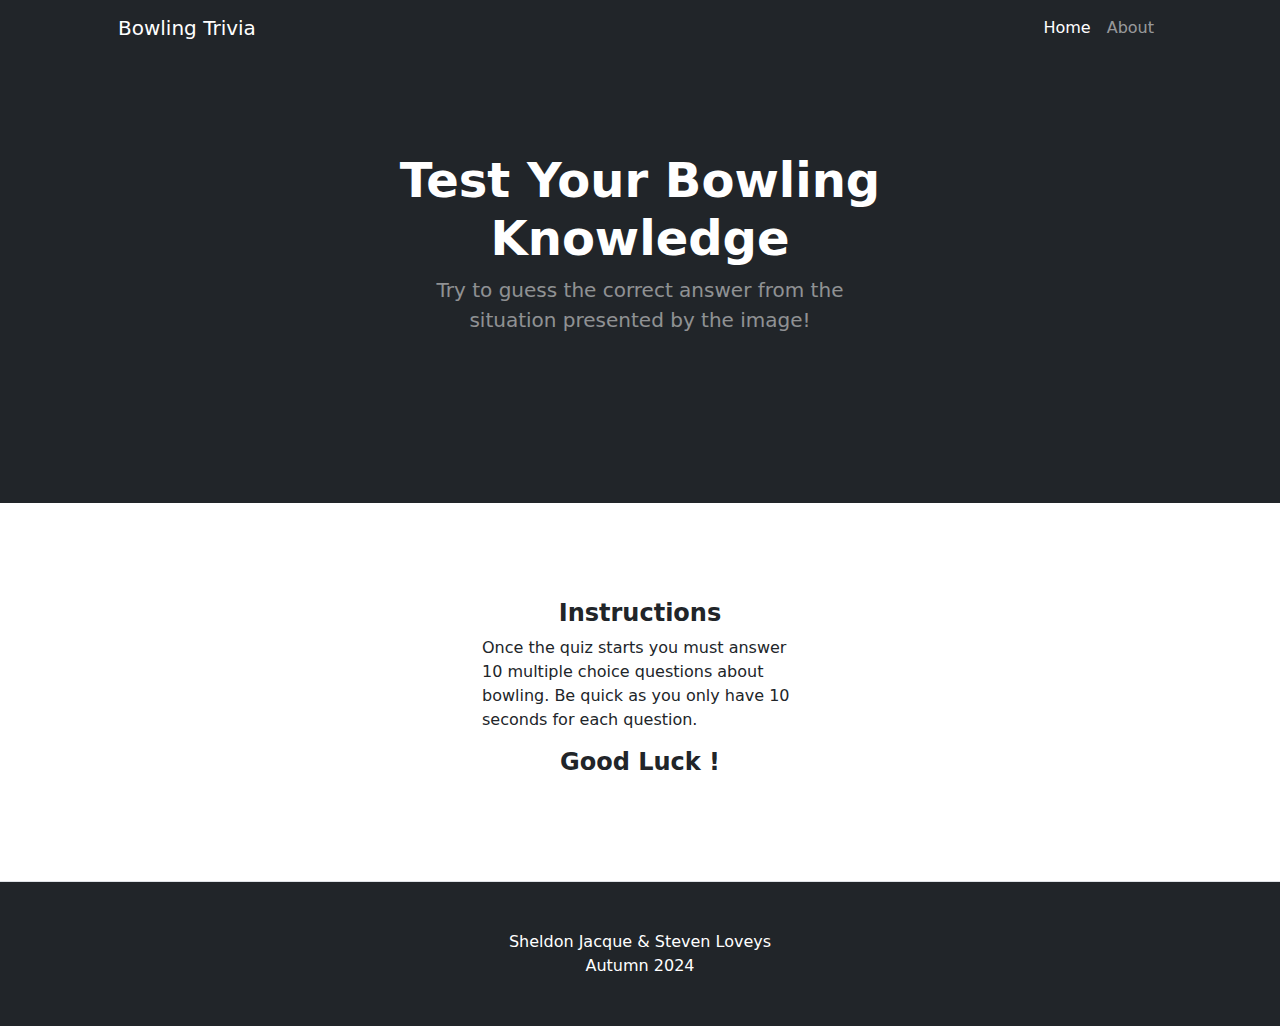
<file: startbootstrap-business-frontpage-gh-pages/index.html>
<!DOCTYPE html>
<html lang="en">
    <head>
        <meta charset="utf-8" />
        <meta name="viewport" content="width=device-width, initial-scale=1, shrink-to-fit=no" />
        <meta name="description" content="" />
        <meta name="author" content="" />
        <title>Business Frontpage - Start Bootstrap Template</title>
        <!-- Favicon-->
        <link rel="icon" type="image/x-icon" href="assets/favicon.ico" />
        <!-- Bootstrap icons-->
        <link href="https://cdn.jsdelivr.net/npm/bootstrap-icons@1.4.1/font/bootstrap-icons.css" rel="stylesheet" />
        <!-- Core theme CSS (includes Bootstrap)-->
        <link href="css/styles.css" rel="stylesheet" />
    </head>
    <body>
        <!-- Responsive navbar-->
        <nav class="navbar navbar-expand-lg navbar-dark bg-dark">
            <div class="container px-5">
                <a class="navbar-brand" href="#!">Bowling Trivia</a>
                <button class="navbar-toggler" type="button" data-bs-toggle="collapse" data-bs-target="#navbarSupportedContent" aria-controls="navbarSupportedContent" aria-expanded="false" aria-label="Toggle navigation"><span class="navbar-toggler-icon"></span></button>
                <div class="collapse navbar-collapse" id="navbarSupportedContent">
                    <ul class="navbar-nav ms-auto mb-2 mb-lg-0">
                        <li class="nav-item"><a class="nav-link active" aria-current="page" href="../startbootstrap-business-frontpage-gh-pages/index.html">Home</a></li>
                        <li class="nav-item"><a class="nav-link" href="#!" id="aboutPage">About</a></li>
                    </ul>
                </div>
            </div>
        </nav>
        <!-- Header-->
        <header class="bg-dark py-5">
            <div class="container px-5">
                <div class="row gx-5 justify-content-center">
                    <div class="col-lg-6">
                        <div class="text-center my-5">
                            <h1 class="display-5 fw-bolder text-white mb-2">Test Your Bowling Knowledge</h1>
                            <p class="lead text-white-50 mb-4">Try to guess the correct answer from the situation presented by the image!</p>
                            <div class="d-grid gap-3 d-sm-flex justify-content-sm-center">
                                <a class="btn button btn-lg px-4 me-sm-3" href="../startbootstrap-small-business-gh-pages/index.html">Start Quiz</a>
                                <!-- <a class="btn btn-outline-light btn-lg px-4" href="#!">Learn More</a> -->
                            </div>
                        </div>
                    </div>
                </div>
            </div>
        </header>
        <!-- Features section-->
        <section class="py-5 border-bottom" id="features">
            <div class="container px-5 my-5">
                <div class="row gx-5">
                    <div class="col-lg-4 mb-5 mb-lg-0">
                        <!-- <div class="feature bg-primary bg-gradient text-white rounded-3 mb-3"><i class="bi bi-collection"></i></div> -->
                        <h2 class="h4 fw-bolder"></h2>
                        <p></p>
                        <!-- <a class="text-decoration-none" href="#!">
                            Call to action
                            <i class="bi bi-arrow-right"></i>
                        </a> -->
                    </div>
                    <div class="col-lg-4">
                        <!-- <div class="feature bg-primary bg-gradient text-white rounded-3 mb-3"><i class="bi bi-toggles2"></i></div> -->
                        <h2 class="h4 fw-bolder text-center">Instructions</h2>
                        <p>Once the quiz starts you must answer 10 multiple choice questions about bowling. Be quick as you only have 10 seconds for each question.</p>
                        <h2 class="h4 fw-bolder text-center">Good Luck !</h2>
                        <!-- <a class="text-decoration-none" href="#!">
                            Call to action
                            <i class="bi bi-arrow-right"></i>
                        </a> -->
                    </div>
                </div>
            </div>
        </section>
        <!-- Footer-->
        <footer class="py-5 bg-dark">
            <div class="container px-5">
                <p class="m-0 text-center text-white">Sheldon Jacque & Steven Loveys</p>
                <p class="m-0 text-center text-white">Autumn 2024</p>
            </div>
        </footer>
        <!-- Bootstrap core JS-->
        <script src="https://cdn.jsdelivr.net/npm/bootstrap@5.2.3/dist/js/bootstrap.bundle.min.js"></script>
        <!-- Core theme JS-->
        <script src="js/scripts.js"></script>
        <!-- * * * * * * * * * * * * * * * * * * * * * * * * * * * * * * * * * * * * * * * *-->
        <!-- * *                               SB Forms JS                               * *-->
        <!-- * * Activate your form at https://startbootstrap.com/solution/contact-forms * *-->
        <!-- * * * * * * * * * * * * * * * * * * * * * * * * * * * * * * * * * * * * * * * *-->
        <script src="https://cdn.startbootstrap.com/sb-forms-latest.js"></script>
    </body>
</html>
</file>
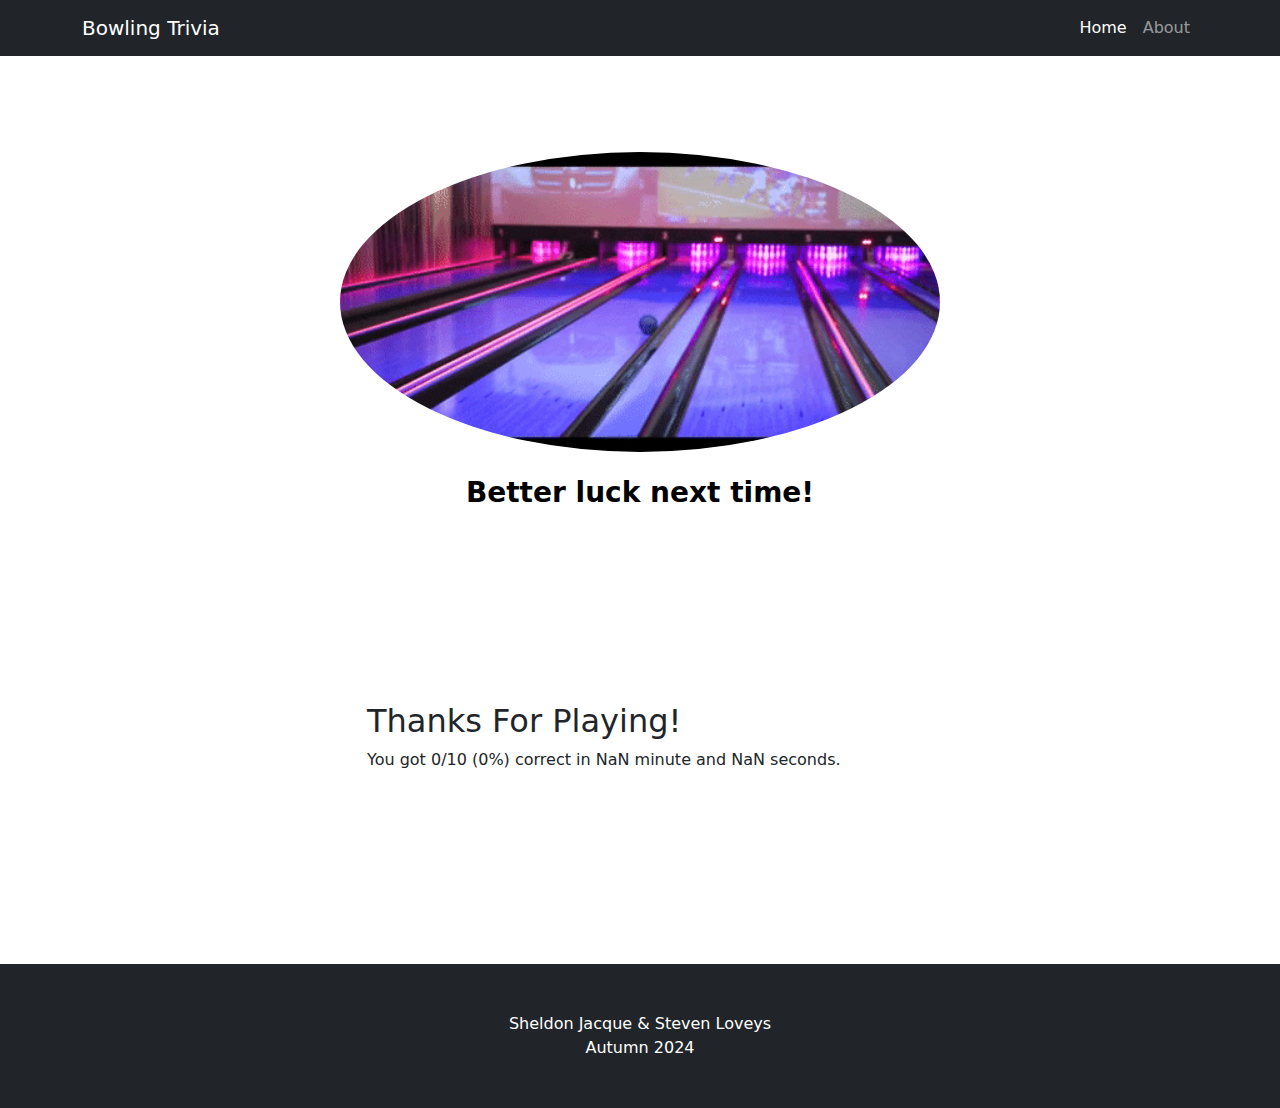
<file: startbootstrap-full-width-pics-gh-pages/index.html>
<!DOCTYPE html>
<html lang="en">
    <head>
        <meta charset="utf-8" />
        <meta name="viewport" content="width=device-width, initial-scale=1, shrink-to-fit=no" />
        <meta name="description" content="" />
        <meta name="author" content="" />
        <title>Full Width Pics - Start Bootstrap Template</title>
        <!-- Favicon-->
        <link rel="icon" type="image/x-icon" href="assets/favicon.ico" />
        <!-- Core theme CSS (includes Bootstrap)-->
        <link href="css/styles.css" rel="stylesheet" />
    </head>
    <body>
        <!-- Responsive navbar-->
        <nav class="navbar navbar-expand-lg navbar-dark bg-dark">
            <div class="container">
                <a class="navbar-brand" href="#!">Bowling Trivia</a>
                <button class="navbar-toggler" type="button" data-bs-toggle="collapse" data-bs-target="#navbarSupportedContent" aria-controls="navbarSupportedContent" aria-expanded="false" aria-label="Toggle navigation"><span class="navbar-toggler-icon"></span></button>
                <div class="collapse navbar-collapse" id="navbarSupportedContent">
                    <ul class="navbar-nav ms-auto mb-2 mb-lg-0">
                        <li class="nav-item"><a class="nav-link active" aria-current="page" href="../startbootstrap-business-frontpage-gh-pages/index.html">Home</a></li>
                        <li class="nav-item"><a class="nav-link" href="#!" id="aboutPage">About</a></li>
                    </ul>
                </div>
            </div>
        </nav>
        <!-- Header - set the background image for the header in the line below-->
        <header class="py-5 bg-image-full" style="background-image: url('https://source.unsplash.com/wfh8dDlNFOk/1600x900')">
            <div class="text-center my-5">
                <img id="finalImage" class="img-fluid rounded-circle mb-4" src="../images/strikeGif.gif" alt="..." />
                <h1 id="finalMessage" class="text-black fs-3 fw-bolder">Full Width Pics</h1>
            </div>
        </header>
        <!-- Content section-->
        <section class="py-5">
            <div class="container my-5">
                <div class="row justify-content-center">
                    <div class="col-lg-6">
                        <h2>Thanks For Playing!</h2>
                        <p id="scoreParagraph" class="mb-0">You got x/10 correct in xx.xx minutes/seconds.</p>
                    </div>
                </div>
            </div>
        </section>
        <!-- Image element - set the background image for the header in the line below-->
        <div class="py-5 bg-image-full" style="background-image: url('https://source.unsplash.com/4ulffa6qoKA/1200x800')">
            <!-- Put anything you want here! The spacer below with inline CSS is just for demo purposes!-->
            <!-- <div style="height: 20rem"></div> -->
        </div>
        <!-- Footer-->
        <footer class="py-5 bg-dark">
            <div class="container px-4 px-lg-5">
                <p class="m-0 text-center text-white">Sheldon Jacque & Steven Loveys</p>
                <p class="m-0 text-center text-white">Autumn 2024</p>
            </div>
        </footer>
        <!-- Bootstrap core JS-->
        <script src="https://cdn.jsdelivr.net/npm/bootstrap@5.2.3/dist/js/bootstrap.bundle.min.js"></script>
        <!-- Core theme JS-->
        <script src="js/scripts.js"></script>
    </body>
</html>
</file>
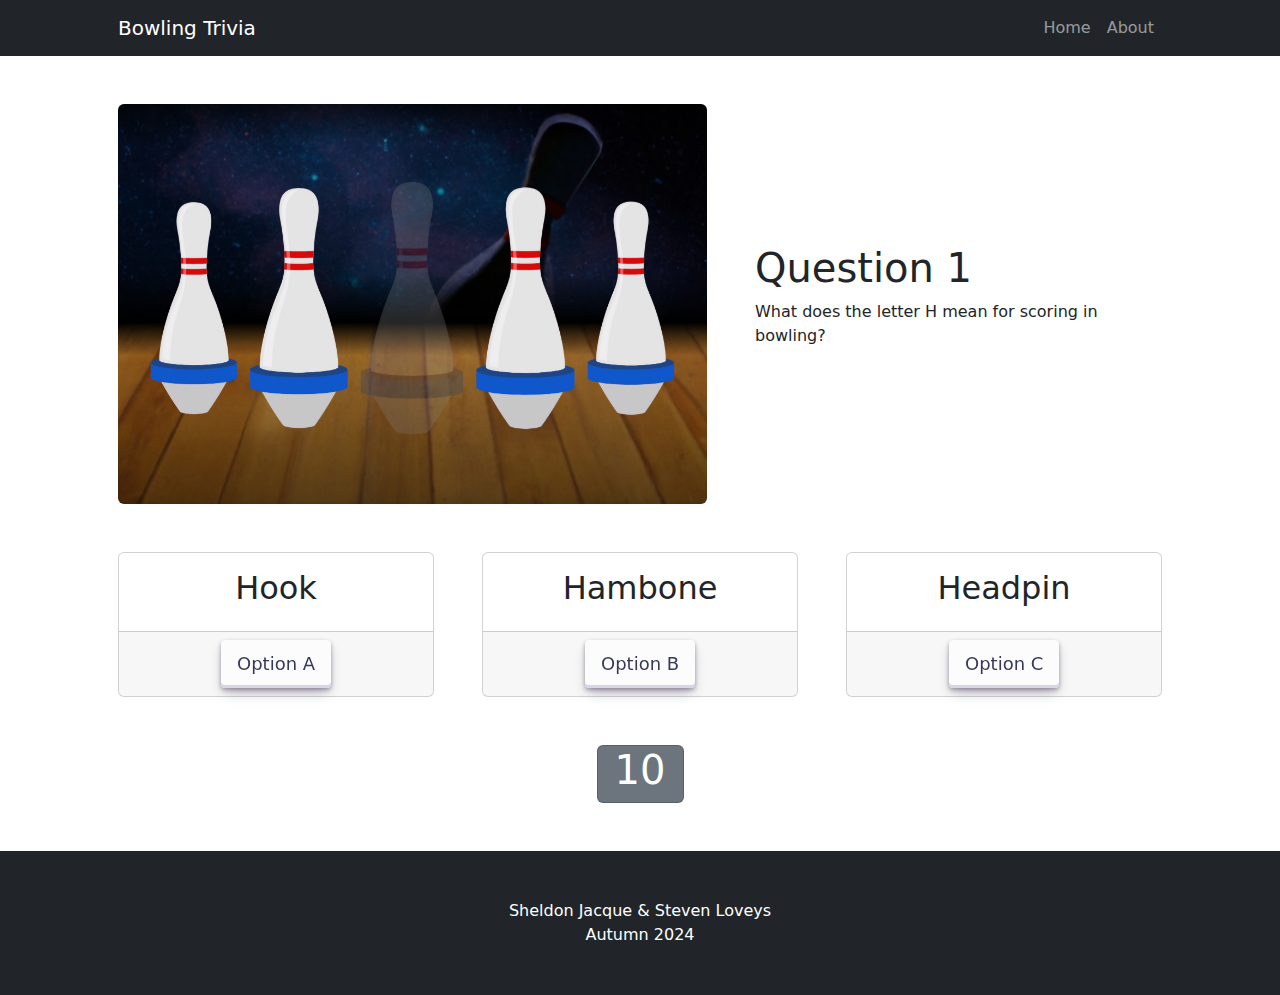
<file: startbootstrap-small-business-gh-pages/index.html>
<!DOCTYPE html>
<html lang="en">
    <head>
        <meta charset="utf-8" />
        <meta name="viewport" content="width=device-width, initial-scale=1, shrink-to-fit=no" />
        <meta name="description" content="" />
        <meta name="author" content="" />
        <title>Small Business - Start Bootstrap Template</title>
        <!-- Favicon-->
        <link rel="icon" type="image/x-icon" href="assets/favicon.ico" />
        <!-- Core theme CSS (includes Bootstrap)-->
        <link href="css/styles.css" rel="stylesheet" />
    </head>
    <body>
        <!-- Responsive navbar-->
        <nav class="navbar navbar-expand-lg navbar-dark bg-dark">
            <div class="container px-5">
                <a class="navbar-brand" href="#!">Bowling Trivia</a>
                <button class="navbar-toggler" type="button" data-bs-toggle="collapse" data-bs-target="#navbarSupportedContent" aria-controls="navbarSupportedContent" aria-expanded="false" aria-label="Toggle navigation"><span class="navbar-toggler-icon"></span></button>
                <div class="collapse navbar-collapse" id="navbarSupportedContent">
                    <ul class="navbar-nav ms-auto mb-2 mb-lg-0">
                        <li class="nav-item"><a class="nav-link" aria-current="page" href="../startbootstrap-business-frontpage-gh-pages/index.html">Home</a></li>
                        <li class="nav-item"><a class="nav-link" href="#!" id="aboutPage">About</a></li>
                    </ul>
                </div>
            </div>
        </nav>
        <!-- Page Content-->
        <div class="container px-4 px-lg-5">
            <!-- Heading Row-->
            <div class="row gx-4 gx-lg-5 align-items-center my-5">
                <div class="col-lg-7"><img id="main_image" class="img-fluid rounded mb-4 mb-lg-0" src="../images/imageH.jpg" alt="..." /></div>
                <div class="col-lg-5">
                    <h1 class="font-weight-light" id="question">Question 1</h1>
                    <p>What does H mean in bowling?</p>
                    <!-- <a class="btn btn-primary" href="#!">Call to Action!</a> -->
                </div>
            </div>
            <!-- Images-->
             <ul id="image_list" style="list-style: none;">
                <li><a href="../images/imageH.jpg"></a></li>
                <li><a href="../images/imageL.jpg"></a></li>
                <li><a href="../images/imageR.jpg"></a></li>
                <li><a href="../images/imageC.jpg"></a></li>
                <li><a href="../images/imageA.jpg"></a></li>
                <li><a href="../images/imageS.jpg"></a></li>
                <li><a href="../images/imageTurkey.jpg"></a></li>
                <li><a href="../images/imagePerfect.jpg"></a></li>
                <li><a href="../images/imageFoul.jpg"></a></li>
                <li><a href="../images/imageTotal.jpg"></a></li>
             </ul>
            
            <!-- Audio -->
            <audio id="correctAudio">
                <source src="../audio/correct.wav" type="audio/wav">
             </audio>

             <audio id="incorrectAudio">
                <source src="../audio/incorrect.mp3" type="audio/mp3">
             </audio>

            <!-- Content Row-->
            <div class="row gx-4 gx-lg-5">
                <div class="col-md-4 mb-5">
                    <div class="card h-100">
                        <div class="card-body text-center">
                            <h2 class="card-title" id="optA">Hook</h2>
                        </div>
                        <div class="card-footer text-center"><button class="button" id="A">Option A</button></div>
                    </div>
                </div>
                <div class="col-md-4 mb-5">
                    <div class="card h-100">
                        <div class="card-body text-center">
                            <h2 class="card-title" id="optB">Hambone</h2>
                        </div>
                        <div class="card-footer text-center"><button class="button" id="B">Option B</button></div>
                    </div>
                </div>
                <div class="col-md-4 mb-5">
                    <div class="card h-100">
                        <div class="card-body text-center">
                            <h2 class="card-title" id="optC">Headpin</h2>
                        </div>
                        <div class="card-footer text-center"><button class="button" id="C">Option C</button></div>
                    </div>
                </div>
            </div>
            
            <div class="card text-white bg-secondary mb-5 text-center col-1 mx-auto">
                <div class="card-body p-0"><h1 class="font-weight-light text-white" id="timer">10</h1></div>
            </div>
        </div>
        <!-- Footer-->
        <footer class="py-5 bg-dark">
            <div class="container px-4 px-lg-5">
                <p class="m-0 text-center text-white">Sheldon Jacque & Steven Loveys</p>
                <p class="m-0 text-center text-white">Autumn 2024</p>
            </div>
        </footer>
        <!-- Bootstrap core JS-->
        <script src="https://cdn.jsdelivr.net/npm/bootstrap@5.2.3/dist/js/bootstrap.bundle.min.js"></script>
        <!-- Core theme JS-->
        <script src="js/scripts.js"></script>
    </body>
</html>
</file>
